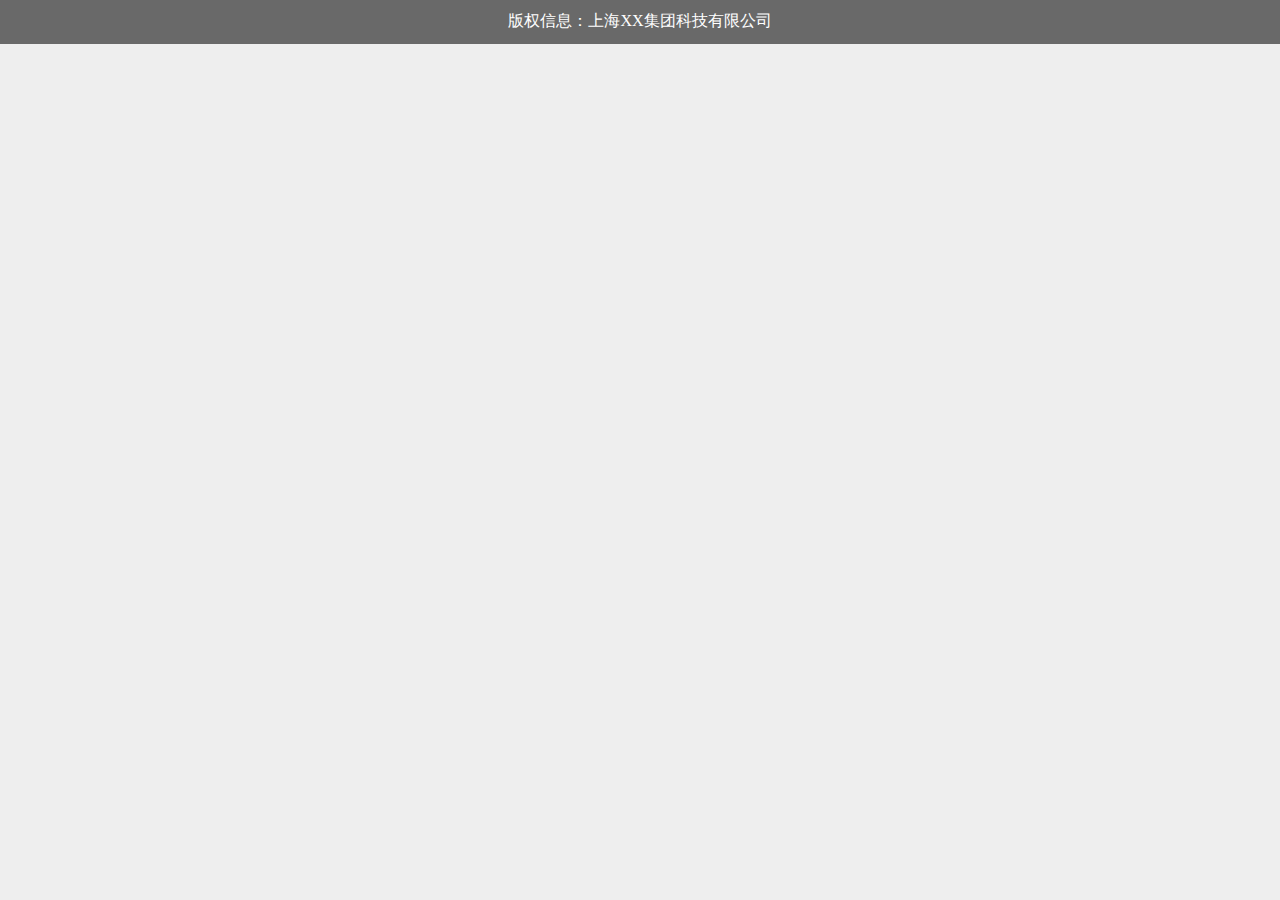
<file: footer.html>
<!DOCTYPE html PUBLIC "-//W3C//DTD XHTML 1.0 Transitional//EN" "http://www.w3.org/TR/xhtml1/DTD/xhtml1-transitional.dtd">
<html xmlns="http://www.w3.org/1999/xhtml">
<head>
<meta http-equiv="Content-Type" content="text/html; charset=utf-8" />
<link href="css/style1.css" rel="stylesheet" type="text/css" />
<title>上市之家-首页</title>
</head>
<body>
<div class="footer_box"><P>版权信息：上海XX集团科技有限公司</p></div></div>
</body>
</html>
</file>
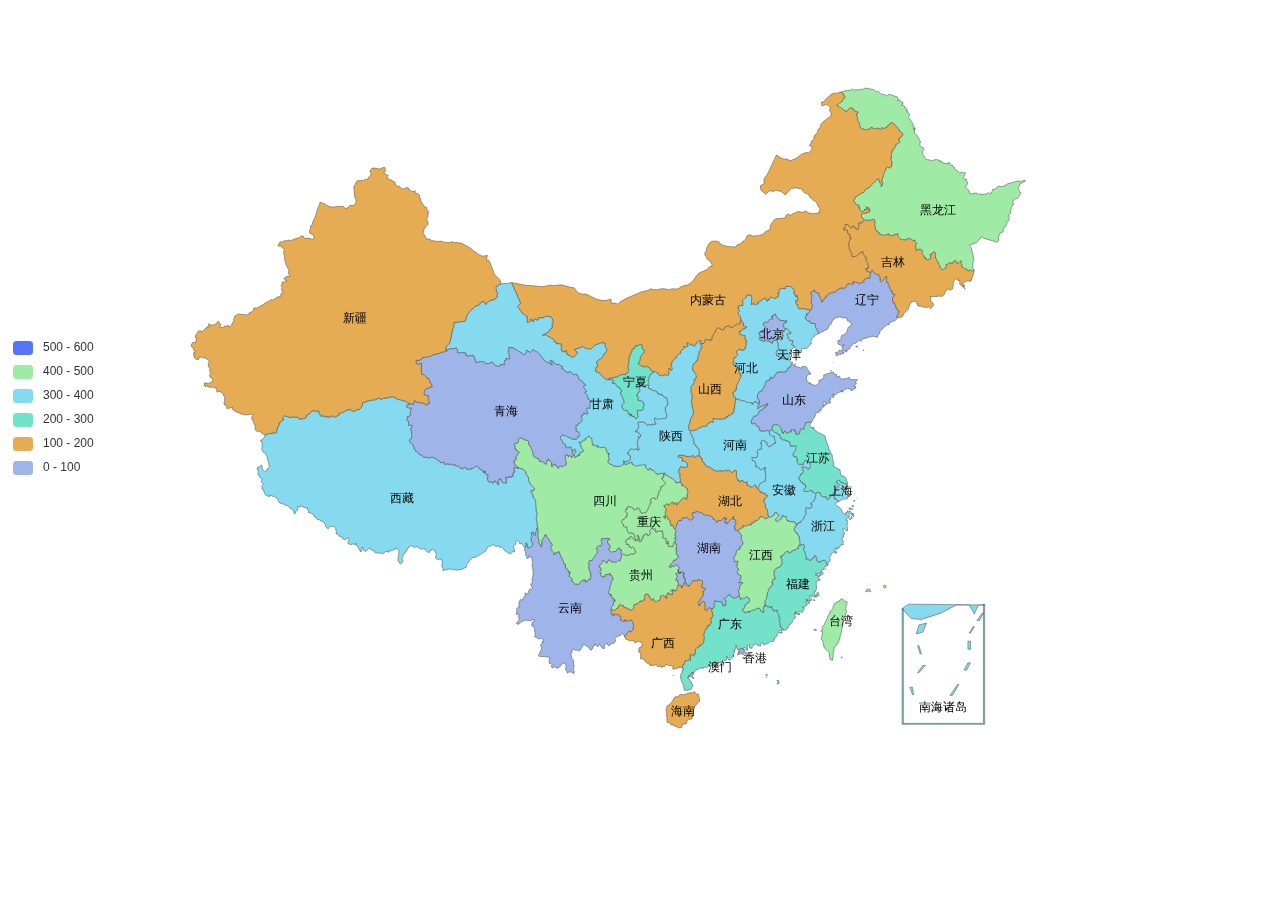
<file: hotmap.html>
<!doctype html>
<html>
 
<head>
<meta charset="utf-8">
<title>echarts.js中国地图省份悬浮提示</title>
    <script src="http://code.jquery.com/jquery-1.12.1.min.js"></script>
<script src="js/echarts.min.js"></script>
<script src="js/china.js"></script>
</head>
 
<body>
 
<div id="container" style="height: 800px;width:1200px;"></div>
 
<script type="text/javascript">
    // 全国省份列表
 
function randomData() {  
    return Math.round(Math.random()*500);
}  
 
var dataMap =[  
    {name: '北京',value: '100' },{name: '天津',value: randomData() },  
    {name: '上海',value: randomData() },{name: '重庆',value: randomData() },  
    {name: '河北',value: randomData() },{name: '河南',value: randomData() },  
    {name: '云南',value: randomData() },{name: '辽宁',value: randomData() },  
    {name: '黑龙江',value: randomData() },{name: '湖南',value: randomData() },  
    {name: '安徽',value: randomData() },{name: '山东',value: randomData() },  
    {name: '新疆',value: randomData() },{name: '江苏',value: randomData() },  
    {name: '浙江',value: randomData() },{name: '江西',value: randomData() },  
    {name: '湖北',value: randomData() },{name: '广西',value: randomData() },  
    {name: '甘肃',value: randomData() },{name: '山西',value: randomData() },  
    {name: '内蒙古',value: randomData() },{name: '陕西',value: randomData() },  
    {name: '吉林',value: randomData() },{name: '福建',value: randomData() },  
    {name: '贵州',value: randomData() },{name: '广东',value: randomData() },  
    {name: '青海',value: randomData() },{name: '西藏',value: randomData() },  
    {name: '四川',value: randomData() },{name: '宁夏',value: randomData() },  
    {name: '海南',value: randomData() },{name: '台湾',value: randomData() },  
    {name: '香港',value: randomData() },{name: '澳门',value: randomData() },{name: '南海诸岛',value: randomData() }
];
// 需要在页面上直接标记出来的城市
 
var specialMap = [];
    // 对dataMap进行处理，使其可以直接在页面上展示
    for (var i = 0; i < specialMap.length; i++) {
        for (var j = 0; j < dataMap.length; j++) {
            if (specialMap[i] == dataMap[j].name) {
                dataMap[j].selected = true;
                break;
            }
 
        }
    }
 
var option = {
    tooltip: {
        formatter: function (params) {
            var info = '<p style="font-size:18px">' + params.name + '</p><p style="font-size:14px">这里可以写一些，想展示在页面上的别的信息</p>'
            return info;
        },
        backgroundColor: "#ff7f50",//提示标签背景颜色
        textStyle: { color: "#fff" } //提示标签字体颜色
    },
//左侧小导航图标
            visualMap: {  
                show : true,  
                x: 'left',  
                y: 'center',  
                splitList: [   
                    {start: 500, end:600},{start: 400, end: 500},  
                    {start: 300, end: 400},{start: 200, end: 300},  
                    {start: 100, end: 200},{start: 0, end: 100},  
                ],  
                color: ['#5475f5', '#9feaa5', '#85daef','#74e2ca', '#e6ac53', '#9fb5ea']  
            }, 
    series: [
        {
            name: '中国',
            type: 'map',
            mapType: 'china',
            
            label: {
                normal: {
                    show: true,//显示省份标签
                },
                emphasis: {
                    show: true,//对应的鼠标悬浮效果
                }
            },
 
            data: dataMap
        }
    ]
};
//初始化echarts实例
var myChart = echarts.init(document.getElementById('container'));
//使用制定的配置项和数据显示图表
myChart.setOption(option);
</script>
 
</body>

</html>
</file>
<file: css/style1.css>
@charset "utf-8";
/* CSS Document */
/* 重置开始 */
*{ padding:0; margin:0;}
blockquote, body, button, dd, dl, dt, fieldset, form, h1, h2, h3, h4, h5, h6, hr, input, legend, li, ol, p, pre, td, textarea, th, ul {
	margin: 0;
	padding: 0
}
body, button, input, select, textarea {
	font-family: "微软雅黑";
	background-color: #eeeeee;
}

address, cite, dfn, em, i, var {
	font-style: normal
}
code, kbd, pre, samp {
	font-family: courier new, courier, monospace
}
small {
	font-size: 12px
}
ol, ul {
	list-style: none;
}
a {
	text-decoration: none;
	cursor: pointer
}
a:hover {
	text-decoration: none
}
sup {
	vertical-align: text-top
}
sub {
	vertical-align: text-bottom
}
legend {
	color: #000
}
fieldset{
	border: 0;
	display:block; 
}
button, input, select, textarea {
	font-size: 100%
}
table {
	border-spacing: 0;
	border-collapse: collapse
}
article, aside, audio, details, figcaption, figure, footer, header, hgroup, mark, menu, nav, section, summary, time, video {
	display: block;
	margin: 0;
	padding: 0
}
mark {
	background: #ff0
}
a:active, a:focus {
	outline: 0;
    zoom:expression(this.style.zoom=1, this.hideFocus=true)
}
/*重置结束*/
.wapper_box{ min-width:1200px; overflow:hidden; background:#eeeeee;}
/*头部开始*/
.header_box{ width:100%;
             height:116px;}
.header_box1{ width:100%;
             height:116px;
			 background:#fefefe;
             position:absolute;
			 left:0;
			 top:0;
			 box-shadow:0px 4px 14px #666;
			 z-index:600; }			 
.header_box2{ width:1200px;  
			  margin:0 auto;}
.logo_box{ display:block;
           margin-top:20px;
		   float:left;}			  
.nav_box{ width:902px;
          height:116px;
		  float:left;
		  margin-left:50px;
		  margin-top:50px;}			  
.nav_box .nav_1{float:left; position:relative;}			  
.nav_but{ font-size:16px;
		  color:black;
		  margin-left:22px;
		  padding:48px 14px;}			  
.nav_but:hover{ background:#005e11;
                color:white;}
.nav_slide{ width:150px; 
            position:absolute;
			left:22px;
			display:none;
			top:66px;
			z-index:800;}
.nav_slide1{ width:140px; 
             background:white;
             border-bottom:3px solid #e0e2e3;}							
.nav_slide a{ padding:17px 20px 17px 15px; 
			  text-align:center;
			  margin-left:20px;
			  width:64px;
			  color:#8c8c8c;
			  display:block;
			  position:relative;
			  background:url(../images/siade_bg.png) no-repeat left center;
			  border-bottom:1px solid #eeeeee; }	
.on{}			  
.nav_slide span{ position:absolute;
				 right:-31px;
				 top:20px;
				 display:none;}			  			
.nav_slide a:hover{ color:#005e11;
                      background:none;}				
.nav_slide a:hover span{ display:block;}													   							 			   
/*头部结束*/
/***********************************首页banner开始**********/
.banner_box { width:100%; height:600px; margin:0 auto; position: relative; overflow:hidden; background:url(../images/banner_shadow.png) no-repeat center 616px;}
.banner_pic li img{ display:block; width:100%; height:600px;}
/*数字按钮样式*/
.banner_box .num { overflow:hidden; height: 25px; position: absolute; bottom:10px; left:48%; zoom:1; z-index:3 }
.banner_box .num li { width: 20px; height: 20px; line-height: 20px; text-align: center; font-weight: 400; font-family: "微软雅黑", Arial; color: #FFFFFF; background: #afaeae; margin-right: 10px; border-radius:50%; cursor:pointer; float: left; }
.banner_box .num li.on { background: #005e11; } /*当前项*/

/*上一个  下一个*/
.banner_box .prev,
.banner_box .next { display: none; width: 40px; height: 100px; background: url(../images/btn.png) no-repeat; position: absolute; top:49%;}
.banner_box .prev { left:2%; }
.banner_box .next { right:2%; background-position: right; }
/**************************首页banner图结束***************/
/****************************************************************************************************************************************************/
/***************************二级页banner图开始************/
.banner_box1 { width:100%; height:313px; margin:0 auto; position: relative; overflow:hidden; background:url(../images/banner_shadow.png) no-repeat center 616px;}
.banner_pic1 li img{ display:block; width:100%; height:313px;}
/*数字按钮样式*/
.banner_box1 .num { overflow:hidden; height: 25px; position: absolute; bottom:10px; right:24%; zoom:1; z-index:3 }
.banner_box1 .num li { width: 20px; height: 20px; line-height: 20px; text-align: center; font-weight: 400; font-family: "微软雅黑", Arial; color: #FFFFFF; background: #afaeae; margin-right: 10px; border-radius:50%; cursor:pointer; float: left; }
.banner_box1 .num li.on { background: #005e11; } /*当前项*/

/*上一个  下一个*/
.banner_box1 .prev,
.banner_box1 .next { display: none; width: 40px; height: 100px; background: url(../images/btn.png) no-repeat; position: absolute; top:42%;}
.banner_box1 .prev { left:2%; }
.banner_box1 .next { right:2%; background-position: right; }
/***************************二级页banner图结束************/
/****************************************************************************************************************************************************/


.hotmap .i_title {
	width: 100%;
    height: auto;
    text-align: center;
}

.hotmap h2 {
	font-size: 28px;
    height: 50px;
    letter-spacing: 3px;
    color: #444444;
}

.hotmap .i_about_c {
	width: 65%;
    text-align: center;
    line-height: 30px;
    padding: 50px 0;
    margin: 0 auto;
}

.hotmap .i_title2 {
	width: 100%;
    height: auto;
    text-align: center;
    padding-bottom: 0px;
}

.hotmap .i_title2 h2 {
	font-size: 18px;
    height: 50px;
    letter-spacing: 0px;
    color: #444444;
}


/***********************优势开始*****************************/
.inv-jiaoyi{height: 900px;width: 1200px;position: relative;}
.inv-jiaoyi-pic{position: absolute;left: 318px;top: 176px;}
.jiaoyi-box1{height: 80px;width: 450px;text-align: center;position: absolute;left: 355px;top: 40px;line-height: 25px;color: #666;}
.jiaoyi-box1 p:nth-child(1){font-size: 18px;color: #E41533;line-height: 35px;font-weight: 700;}
.jiaoyi-box2{height: 150px;width: 180px;text-align: left;position: absolute;left: 850px;top: 250px;line-height: 25px;color: #666;}
.jiaoyi-box2 p:nth-child(1){font-size: 18px;color: #F06C17;line-height: 35px;font-weight: 700;}
.jiaoyi-box3{height: 150px;width: 180px;text-align: left;position: absolute;left: 850px;top: 500px;line-height: 25px;color: #666;}
.jiaoyi-box3 p:nth-child(1){font-size: 18px;color: #0E987E;line-height: 35px;font-weight: 700;}
.jiaoyi-box4{height: 150px;width: 280px;text-align: center;position: absolute;left: 440px;top: 720px;line-height: 25px;color: #666;}
.jiaoyi-box4 p:nth-child(1){font-size: 18px;color: #3FCB14;line-height: 35px;font-weight: 700;}
.jiaoyi-box5{height: 150px;width: 160px;text-align: right;position: absolute;left: 150px;top: 510px;line-height: 25px;color: #666;}
.jiaoyi-box5 p:nth-child(1){font-size: 18px;color: #55BEEE;line-height: 35px;font-weight: 700;}
.jiaoyi-box6{height: 150px;width: 160px;text-align: right;position: absolute;left: 155px;top: 250px;line-height: 25px;color: #666;}
.jiaoyi-box6 p:nth-child(1){font-size: 18px;color: #5E55F0;line-height: 35px;font-weight: 700;}
.inv-jiaoyi-pic1{position: absolute;top: 143px;left: 536px;}
.inv-jiaoyi-pic1:hover{
	transform:rotate(360deg);
	-webkit-transform:rotate(360deg);
	-moz-transform:rotate(360deg);
	transition: 0.5s;}
.inv-jiaoyi-pic2{position: absolute;top: 266px;left: 325px;}
.inv-jiaoyi-pic2:hover{
	transform:rotate(360deg);
	-webkit-transform:rotate(360deg);
	-moz-transform:rotate(360deg);
	transition: 0.5s;}
.inv-jiaoyi-pic3{position: absolute;top: 266px;left: 756px;}
.inv-jiaoyi-pic3:hover{
	transform:rotate(360deg);
	-webkit-transform:rotate(360deg);
	-moz-transform:rotate(360deg);
	transition: 0.5s;}
.inv-jiaoyi-pic4{position: absolute;top: 508px;left: 756px;}
.inv-jiaoyi-pic4:hover{
	transform:rotate(360deg);
	-webkit-transform:rotate(360deg);
	-moz-transform:rotate(360deg);
	transition: 0.5s;}
.inv-jiaoyi-pic5{position: absolute;top: 516px;left: 321px;}
.inv-jiaoyi-pic5:hover{
	transform:rotate(360deg);
	-webkit-transform:rotate(360deg);
	-moz-transform:rotate(360deg);
	transition: 0.5s;}
.inv-jiaoyi-pic6{position: absolute;top: 636px;left: 536px;}
.inv-jiaoyi-pic6:hover{
	transform:rotate(360deg);
	-webkit-transform:rotate(360deg);
	-moz-transform:rotate(360deg);
	transition: 0.5s;}



/***********************优势结束*****************************/


/***********************底部开始*************************/
.footer_box{ width:100%;
             height:44px;
			 background:#696969;}
.footer_box p{ width:1200px; margin:0 auto;text-align:center; line-height:42px; color:white;}			 
/*********************底部结束*************************/
/****************************************************************************************************************************************************/
/************************首页内容开始************************************/
.content_box{ width:1200px;
              margin:0 auto;}
.content_box_top{ width:1200px;
                  height:150px;
				  margin:30px auto 35px;}
.content_box_top li{ width:180px; text-align:center; float:left; margin:0 60px;}	
.content_box_top li a{ width:82px; height:82px; display:block; margin:0 auto;}
.content_box_top li img{ 
						height: 100%;
						 border-radius:100px;
						 -moz-border-radius:100px;
						 -webkit-border-radius:100px;
						 -mos-border-radius:100px;
						 -o-border-radius:100px;
                         transition:All 1s ease-in-out;  
						 -ms-transition:All 1s ease-in-out;   
						 -webkit-transition:All 1s ease-in-out;   
						 -moz-transition:All 1s ease-in-out;    
						 -o-transition:All 1s ease-in-out;}
.content_box_top li:hover img{ 
							   transform:rotateY(360deg);
							   -webkit-transform:rotateY(360deg);
							   -moz-transform:rotateY(360deg);
							   -o-transform:rotateY(360deg);
							   -ms-transform:rotateY(360deg);}		  				  
.obj_title{ font-size:16px;
            color:#666666;}
.content_box_top li:hover .obj_title{ color:#005e11;}			
.content_box_top li p{ font-size:12px;
					   color:#666666;
					   line-height:18px;}	
.content_box_bot{ width:1140px;
                  height:350px;
				  background:#f9f9f9;
				  margin:0 auto 34px;
				  padding:20px 30px;
				  overflow:hidden;
				  border:1px red solid;
				  box-shadow:0 0 6px #CCC;
				  border:1px solid white;}					   
.content_box_bot_l{ width:562px;
                    height:330px;
					float:left;}					   
.info_news{ width:560px;
            height:160px;
			margin-bottom:6px;
			position:relative;}	
.info_news_but{ overflow:hidden; border-bottom:1px solid #e6e6e6; height:38px; margin-bottom:6px;}							   
.info_news_but p{ font-size:16px;
                  text-align:center;
				  line-height:38px;
				  float:left;
                  width:96px;
				  height:38px;}	
.on{ background:#e6e6e6; color:#005e11;}				  				   
.info_news_text{ width:560px;
                 height:120px;}
.info_news_text1{ position:absolute; left:0; top:45px; z-index:30;}
.info_news_text2{ position:absolute; left:0; top:45px; display:none; z-index:20;}				 
.info_news_text li{ overflow:hidden; height:28px; line-height:28px; width:552px;}	
.info_news_text li a{ color:#666666;}
.info_news_text li:hover a{ color:#232323; text-decoration:underline;}			 
.info_news_text li img{ float:left; margin-top:12px; margin-right:4px}
.info_news_text li p{ float:left; overflow:hidden; width:542px; font-size:12px;}
.info_news_text li span.date{ float:right; display:block;}
.search_obj_title{ font-size:16px; color:#005e11; margin-top:10px;}
.search_obj_title span{ font-size:12px; color:#999999; margin-left:8px;}
.search_obj{width:560px;
            height:160px;}
.search_obj1{ width:540px;
              height:106px;
			  margin-top:20px;
			  overflow:hidden;}			
.search_obj a{ width:161px;
               height:46px;
			   display:block;
			   float:left;
			   margin:5px 8px;
			   text-align:center;
			   line-height:46px;
			   border:1px solid #e6e6e6;
			   color:#b9b9b9;
			   background:url(../images/but_bg.png) repeat-x;}
.search_obj a:hover{ box-shadow:0 0 4px #CCC;
                     -webkit-box-shadow:0 0 4px #CCC;
					 -o-box-shadow:0 0 4px #CCC;
					 -mos-box-shadow:0 0 4px #CCC;}   
.content_box_bot_r{ width:496px;
                    height:270px;
					float:right;}	
.jianjie_box{ width:496px;
              height:130px;}					
.jianjie_title{ font-size:16px; color:#005e11;}
.jianjie_title span{ font-size:12px; color:#999999; margin-left:6px;}
.jianjie_box1{ width:495px; 
               height:96px; 
			   margin-top:16px;
			   overflow:hidden;}
.jianjie_box1 img{ float:left; margin-top:6px;}
.jianjie_box1 a{ float:left;
                 display:block;
				 width:364px;
				 color:#919191;
				 margin-left:10px; 
                 font-size:12px; 
				 line-height:24px; }
.jianjie_box1 a span{ color:#005e11;}
.jianjie_box1 a:hover{ text-decoration:underline;}
.zichan_box{ width:496px;
             height:103px;
			 margin-top:40px;}
.zichan_box p{ font-size:16px; 
               color:#005e11; 
			   margin-top:20px;}
.zichan_box span{ font-size:12px; 
                  color:#999999; 
				  margin-left:6px;}
.zichan_box a{ display:block; 
			   width:496px; 
			   height:64px; 
			   font-size:12px;
			   margin-top:10px;
			   line-height:24px;
			   color:#909090;}
.zichan_box a span{ color:#005e11;}
.zichan_box a:hover{ text-decoration:underline;}
.info_search{ width:1200px;
              height:56px;
			  overflow:hidden;}
.info_search_l{ width:440px;}
.info_search_l li{ float:left; margin-right:10px;}
.info_search_l select{ width:120px;}
.info_search_r{ width:234px; 
                float:right;
				overflow:hidden;
				height:32px;}
.info_search_r a{ line-height:32px; 
				  display:block; 
				  height:32px; 
				  float:left;
				  margin-left:30px;
				  color:#727272;}
.info_search_r a:hover{ text-decoration:underline; color:#005e11;}				  
.info_search_r a span{ display:block;
                       float:right;
					   margin-left:8px;}								   		
/************************首页内容结束************************************/
/****************************************************************************************************************************************************/
/*************************关于华企开始**********************************/
.content_box1{ 

    
    width: 100%;
    position: relative;
    z-index: 595;
    left: 0;
    top: -50px;

			}
.content_box2{ width:1200px;
               overflow:hidden;
               margin:0 auto;}
.menu_box{ width:207px; float:left;}			  
.menu_box_title{ width:207px;
                 height:83px;
				 color:white;
				 font-size:24px;
				 text-align:center;
				 padding-top:20px;
				 background:#005e11;}			  
.menu_box_title span{ display:block; font-size:20px; color:#008b19;}
.menu_box1{ width:207px;}	
.menu_box1 li{ width:207px;
               height:46px;
			   font-size:16px;
			   margin:2px 0;
			   text-align:center;
			   line-height:46px;}
.menu_box1 li a{ color:#656565; 
                 display:block;
                 background:#cacaca;
				 width:207px;
                 height:46px;}	
.menu_box1 li a:hover{ background:#005e11; color:white;}
.content_boxL{ width:978px; 
               float:right;
			   overflow:hidden;}
.content_boxL_nav{ width:978px;
                   height:56px;
				   line-height:56px;
				   margin-top:47px;
				   overflow:hidden;
				   border-bottom:1px solid #cacaca;}
.content_boxL_nav_title{ float:left;
                         font-size:18px;
						 color:#363636;}
.content_boxL_nav_R{ float:right;}
.content_boxL_nav_R a{ color:#363636;}
.content_boxL_nav_R a:hover{ text-decoration:underline;}
.content_boxL_text{ width:945px; margin:0 auto 80px;}
.content_boxL_pic{ display:block;margin:50px auto;}
.content_boxL_text p{ text-indent:2em; font:14px/24px "微软雅黑"; color:#666666; margin:30px 0;}
.content_boxL_text p.yewu_p{ text-indent:0em; font:14px/24px "微软雅黑"; color:#666666; margin:30px 0;}
.content_boxL_text p .yewu_title{ font-weight:600;}
.clear{ clear:both;}				 		   		  
/*************************关于华企结束**********************************/
/*************************新闻中心开始*****************************/
.content_boxL_list{ width:978px; margin:30px auto; overflow:hidden;}
.content_boxL_list li{ border-bottom:1px dashed #d1d1d1; line-height:45px; overflow:hidden; width:958px;}
.content_boxL_list_info{ padding-left:30px;
                         color:#656565;
						 width:948px;
                         background:url(../images/info_icon2.png) no-repeat left center;}
.content_boxL_list_info:hover{ text-decoration:underline;}						 
.yewu_date{ float:right;}
.fenye_box{ width:500px; margin:0 auto 80px;}
.fenye_box a{ color:#848383; font-size:14px; padding:5px 14px; background:#CCC; margin:0 5px}	
.fenye_box a:hover{ color:white; background:#0b651b; text-decoration:underline;}	
.xqy_news_title{ font-size:20px; 
                 text-align:center;
				 padding-bottom:20px; 
				 border-bottom:1px dashed #d1d1d1;}	
.xqy_news_title span{ font-size:12px;}
.news_xqy_pic{ margin:0 auto; display:block;}
.xqy_news_title1{ width:958px; margin:0 auto;}			 
/*************************新闻中心结束*****************************/
/*************************成功案例开始*****************************/
.cgal_list{ width:978px;
            margin:30px auto;}
.cgal_list li{ width:958px; overflow:hidden; height:220px; margin:20px 0;}			
.cgal_pic{ float:left; display:block;}
.cgan_xqy{ width:614px; height:220px; float:right;}
.cgan_xqy p{ margin-top:0; line-height:28px;}
.cgan_xqy a:hover{ text-decoration:underline;}
/*************************成功案例结束*****************************/
/*************************联系我们开始*****************************/
.lxwm_box{ width:978px;
		   margin:40px auto 80px;
		   overflow:hidden;}
.lxwm_pic{ display:block; float:left;}	
.lxwm_info{ width:360px; float:right;}	
.lxwm_info p{ font-size:14px; padding-left:30px; width:324px; line-height:36px; color:#a5a5a5;} 
.lxwm_info1{ background:url(../images/lxwm_icon1.png) no-repeat left center;}  
.lxwm_info2{ background:url(../images/lxwm_icon2.png) no-repeat left center;}  
.lxwm_info3{ background:url(../images/lxwm_icon3.png) no-repeat left center;}  
.lxwm_info4{ background:url(../images/lxwm_icon4.png) no-repeat left center;}  
.lxwm_info5{ background:url(../images/lxwm_icon5.png) no-repeat left center;}  
/*************************联系我们结束*****************************/
/*************************留言板开始*****************************/
.lyb_box{ width:800px; margin:50px auto 100px; overflow:hidden;}
.lyb_box1{ float:left; text-align:right;}
.lyb_box1 p{ margin:14px 0;}
.lyb_box2{ float:left;}
.lyb_box2 li{ margin:10px 0;}
.lyb_box2 input{ width:426px;}
.lyb_box2 textarea{ width:600px; height:200px;}
.lyb_box2 input.submit{ background:#005e11; 
                        color:white; 
						height:30px; 
						line-height:30px; 
						text-align:center; 
						border:none;
						border-radius:4px;
						-webkit-border-radius:4px;
						-o-border-radius:4px;
						-ms-border-radius:4px;}
/*************************留言板结束*****************************/
/*************************浮屏开始*****************/
.fuping_box{ width:150px;
             height:400px;
			 background:#5685cf;
			 position:fixed;
			 z-index:600;
			 left:1%;
			 bottom:24%;}
/**************************浮屏结束***************/
</file>
